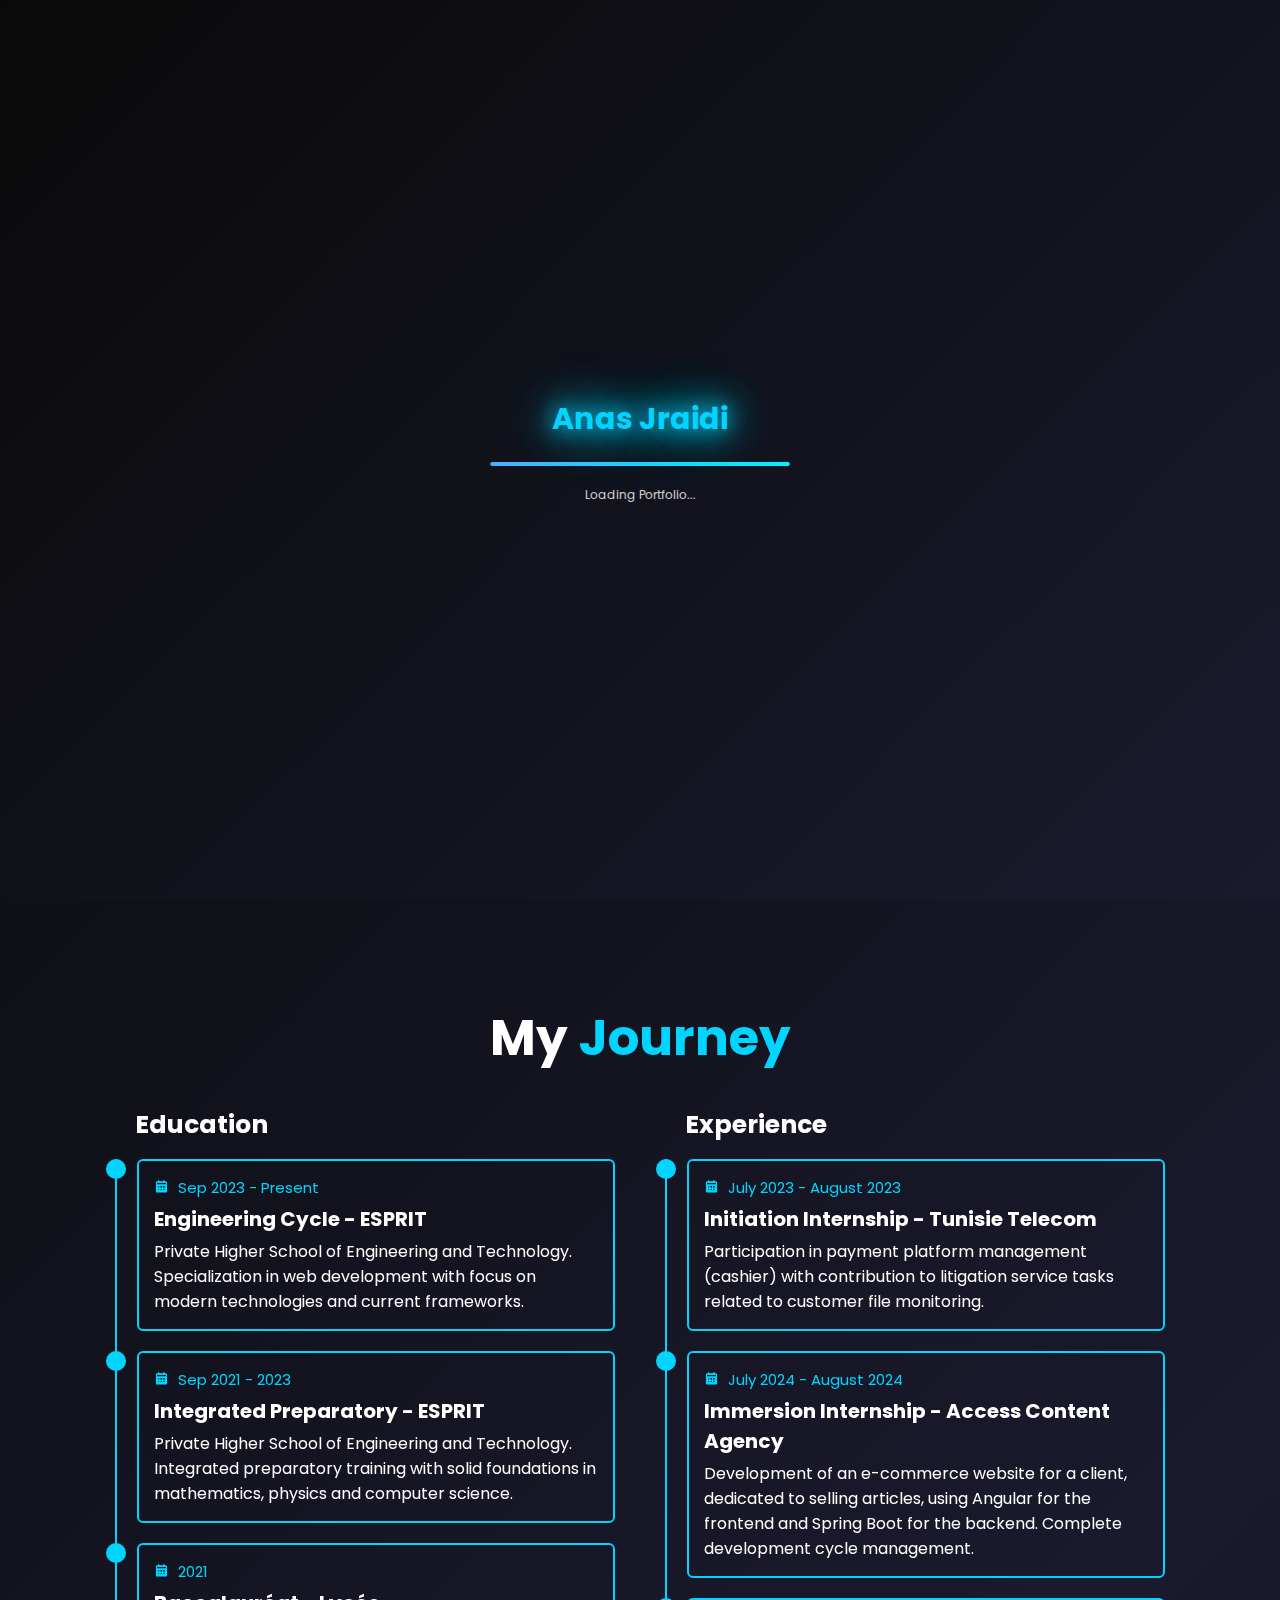
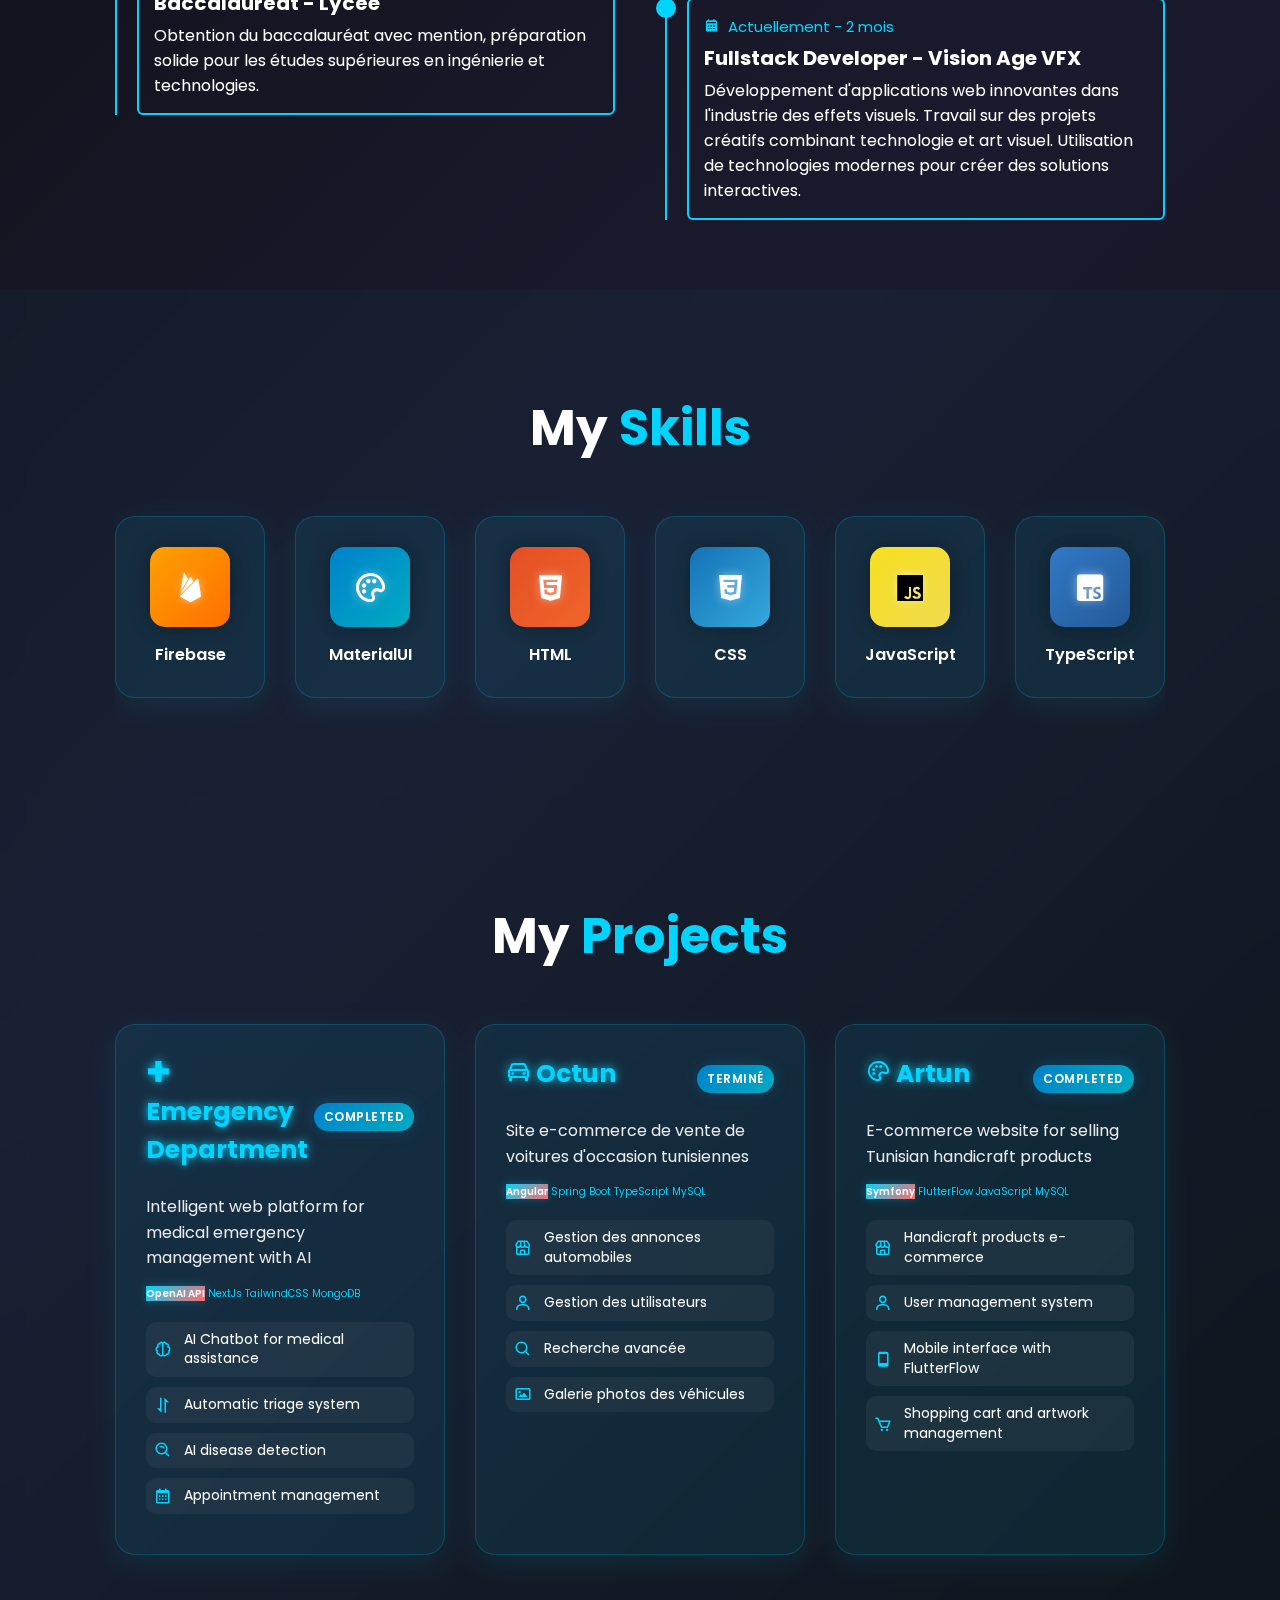
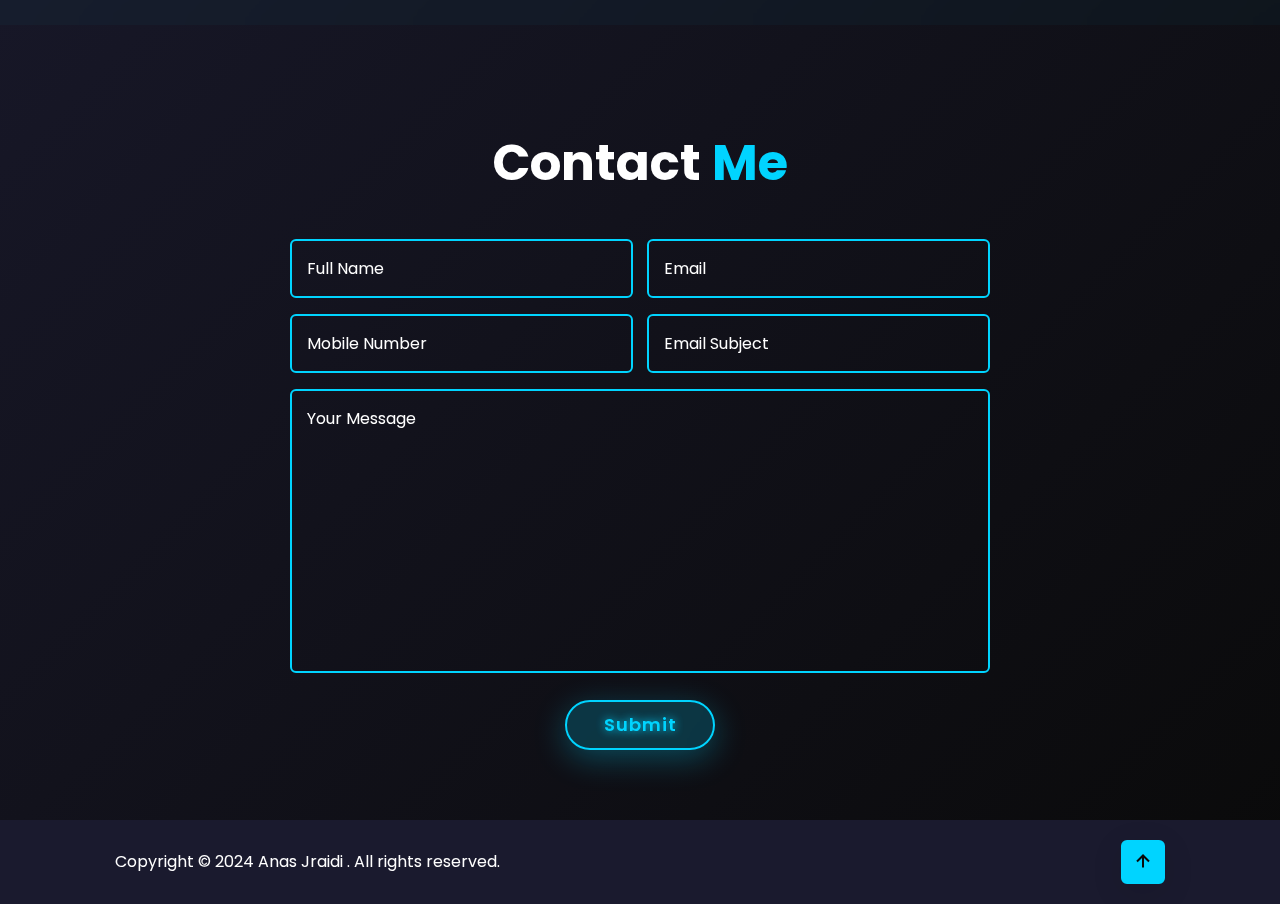
<file: index.html>
<!DOCTYPE html>
<html lang="en">

<head>
    <meta charset="UTF-8">
    <meta http-equiv="X-UA-Compatible" content="IE=edge">
    <meta name="viewport" content="width=device-width, initial-scale=1.0">
    <title>Anas Jraidi - Portfolio</title>

    <link rel="stylesheet" href="style.css">

    <!-- box icons -->
    <link href='https://unpkg.com/boxicons@2.1.4/css/boxicons.min.css' rel='stylesheet'>
</head>

<body>
    <!-- Loading Screen -->
    <div class="loading-screen" id="loadingScreen">
        <div class="loading-content">
            <div class="loading-logo">Anas Jraidi </div>
            <div class="loading-bar">
                <div class="loading-progress"></div>
            </div>
            <div class="loading-text">Loading Portfolio...</div>
        </div>
    </div>

    <!-- Animated Background Particles -->
    <div class="particles-container">
        <div class="particle"></div>
        <div class="particle"></div>
        <div class="particle"></div>
        <div class="particle"></div>
        <div class="particle"></div>
        <div class="particle"></div>
        <div class="particle"></div>
        <div class="particle"></div>
        <div class="particle"></div>
        <div class="particle"></div>
        <div class="particle"></div>
        <div class="particle"></div>
        <div class="particle"></div>
        <div class="particle"></div>
        <div class="particle"></div>
        <div class="particle"></div>
        <div class="particle"></div>
        <div class="particle"></div>
        <div class="particle"></div>
        <div class="particle"></div>
    </div>

    <!-- header design -->
    <header class="header">
        <a href="#" class="logo">Anas Jraidi .<span class="animate" style="--i:1;"></span></a>

        <div class="bx bx-menu" id="menu-icon"><span class="animate" style="--i:2;"></span></div>

        <nav class="navbar">
            <a href="#home" class="active">Home</a>
            <a href="#education">Education</a>
            <a href="#skills">Skills</a>
            <a href="#projects">Projects</a>
            <a href="#contact">Contact</a>

            <span class="active-nav"></span>
            <span class="animate" style="--i:2;"></span>
        </nav>
    </header>

    <!-- home section design -->
    <section class="home show-animate" id="home">
        <div class="home-content">
            <h1>Hi, I'm <span>Anas Jraidi </span><span class="animate" style="--i:2;"></span></h1>
            <div class="text-animate">
                <h3 class="typing-text">
                    <span class="typing-text-content">Fullstack Developer</span>
                    <span class="cursor">|</span>
                </h3>
                <span class="animate" style="--i:3;"></span>
            </div>
            <p>3rd year engineering student, passionate about modern web technologies.
                <strong>Fullstack Developer</strong> and <strong>DevOps</strong> with an innovative approach to development.
                Autonomous, rigorous and always seeking technological innovation.
                <span class="animate" style="--i:4;"></span>
            </p>

            <div class="btn-box">
                <a href="#contact" class="btn">Let's Talk</a>
                <span class="animate" style="--i:5;"></span>
            </div>

            <div class="home-sci">
                <a href="mailto:anas.jraidi00@gmail.com" class="social-icon glass-card"><i class='bx bxl-gmail'></i></a>
                <a href="https://www.linkedin.com/in/anas-jraidi/" target="_blank" class="social-icon glass-card"><i class='bx bxl-linkedin'></i></a>
                <a href="tel:+21628482349" class="social-icon glass-card"><i class='bx bxs-phone'></i></a>
                <span class="animate" style="--i:6;"></span>
            </div>
        </div>

        <div class="home-imgHover"></div>
        <div class="home-profile-img">
            <img src="images/1752148591649-removebg-preview.png" alt="Anas Jraidi ">
        </div>
        <span class="animate home-img" style="--i:7;"></span>
    </section>


    <!-- education section design -->
    <section class="education" id="education">
        <h2 class="heading">My <span>Journey</span><span class="animate scroll" style="--i:1;"></span></h2>

        <div class="education-row">
            <div class="education-column">
                <h3 class="title">Education<span class="animate scroll" style="--i:2;"></span></h3>

                <div class="education-box">
                    <div class="education-content">
                        <div class="content">
                            <div class="year"><i class='bx bxs-calendar'></i> Sep 2023 - Present</div>
                            <h3>Engineering Cycle - ESPRIT</h3>
                            <p>Private Higher School of Engineering and Technology.
                                Specialization in web development with focus on modern technologies
                                and current frameworks.</p>
                        </div>
                    </div>

                    <div class="education-content">
                        <div class="content">
                            <div class="year"><i class='bx bxs-calendar'></i> Sep 2021 - 2023</div>
                            <h3>Integrated Preparatory - ESPRIT</h3>
                            <p>Private Higher School of Engineering and Technology.
                                Integrated preparatory training with solid foundations in
                                mathematics, physics and computer science.</p>
                        </div>
                    </div>

                    <div class="education-content">
                        <div class="content">
                            <div class="year"><i class='bx bxs-calendar'></i> 2021</div>
                            <h3>Baccalauréat - Lycée</h3>
                            <p>Obtention du baccalauréat avec mention,
                                préparation solide pour les études supérieures
                                en ingénierie et technologies.</p>
                        </div>
                    </div>

                    <span class="animate scroll" style="--i:3;"></span>
                </div>
            </div>

            <div class="education-column">
                <h3 class="title">Experience<span class="animate scroll" style="--i:5;"></span></h3>

                <div class="education-box">
                    <div class="education-content">
                        <div class="content">
                            <div class="year"><i class='bx bxs-calendar'></i> July 2023 - August 2023</div>
                            <h3>Initiation Internship - Tunisie Telecom</h3>
                            <p>Participation in payment platform management (cashier) with
                                contribution to litigation service tasks related to customer
                                file monitoring.</p>
                        </div>
                    </div>

                    <div class="education-content">
                        <div class="content">
                            <div class="year"><i class='bx bxs-calendar'></i> July 2024 - August 2024</div>
                            <h3>Immersion Internship - Access Content Agency</h3>
                            <p>Development of an e-commerce website for a client, dedicated to
                                selling articles, using Angular for the frontend and Spring
                                Boot for the backend. Complete development cycle management.</p>
                        </div>
                    </div>

                    <div class="education-content">
                        <div class="content">
                            <div class="year"><i class='bx bxs-calendar'></i> Actuellement - 2 mois</div>
                            <h3>Fullstack Developer - Vision Age VFX</h3>
                            <p>Développement d'applications web innovantes dans l'industrie des effets visuels.
                                Travail sur des projets créatifs combinant technologie et art visuel.
                                Utilisation de technologies modernes pour créer des solutions interactives.</p>
                        </div>
                    </div>

                    <span class="animate scroll" style="--i:6;"></span>
                </div>
            </div>
        </div>
    </section>

    <!-- skills section design -->
    <section class="skills" id="skills">
        <h2 class="heading">My <span>Skills</span><span class="animate scroll" style="--i:1;"></span></h2>

        <div class="skills-scroll-container">
            <div class="skills-scroll-track">
                <div class="skill-card">
                    <div class="skill-icon firebase">
                        <i class='bx bxl-firebase'></i>
                    </div>
                    <h4>Firebase</h4>
                </div>

                <div class="skill-card">
                    <div class="skill-icon materialui">
                        <i class='bx bx-palette'></i>
                    </div>
                    <h4>MaterialUI</h4>
                </div>

                <div class="skill-card">
                    <div class="skill-icon html">
                        <i class='bx bxl-html5'></i>
                    </div>
                    <h4>HTML</h4>
                </div>

                <div class="skill-card">
                    <div class="skill-icon css">
                        <i class='bx bxl-css3'></i>
                    </div>
                    <h4>CSS</h4>
                </div>

                <div class="skill-card">
                    <div class="skill-icon javascript">
                        <i class='bx bxl-javascript'></i>
                    </div>
                    <h4>JavaScript</h4>
                </div>

                <div class="skill-card">
                    <div class="skill-icon typescript">
                        <i class='bx bxl-typescript'></i>
                    </div>
                    <h4>TypeScript</h4>
                </div>

                <div class="skill-card">
                    <div class="skill-icon angular">
                        <i class='bx bxl-angular'></i>
                    </div>
                    <h4>Angular</h4>
                </div>

                <div class="skill-card">
                    <div class="skill-icon react">
                        <i class='bx bxl-react'></i>
                    </div>
                    <h4>React</h4>
                </div>

                <div class="skill-card">
                    <div class="skill-icon nodejs">
                        <i class='bx bxl-nodejs'></i>
                    </div>
                    <h4>Node.js</h4>
                </div>

                <div class="skill-card">
                    <div class="skill-icon java">
                        <i class='bx bxl-java'></i>
                    </div>
                    <h4>Java</h4>
                </div>

                <div class="skill-card">
                    <div class="skill-icon python">
                        <i class='bx bxl-python'></i>
                    </div>
                    <h4>Python</h4>
                </div>

                <div class="skill-card">
                    <div class="skill-icon php">
                        <i class='bx bxl-php'></i>
                    </div>
                    <h4>PHP</h4>
                </div>

                <div class="skill-card">
                    <div class="skill-icon laravel">
                        <i class='bx bx-code-block'></i>
                    </div>
                    <h4>Laravel</h4>
                </div>

                <div class="skill-card">
                    <div class="skill-icon symfony">
                        <i class='bx bx-code-block'></i>
                    </div>
                    <h4>Symfony</h4>
                </div>

                <div class="skill-card">
                    <div class="skill-icon spring">
                        <i class='bx bx-leaf'></i>
                    </div>
                    <h4>Spring Boot</h4>
                </div>

                <div class="skill-card">
                    <div class="skill-icon flutterflow">
                        <i class='bx bx-mobile-alt'></i>
                    </div>
                    <h4>FlutterFlow</h4>
                </div>

                <div class="skill-card">
                    <div class="skill-icon mongodb">
                        <i class='bx bxl-mongodb'></i>
                    </div>
                    <h4>MongoDB</h4>
                </div>

                <div class="skill-card">
                    <div class="skill-icon mysql">
                        <i class='bx bx-data'></i>
                    </div>
                    <h4>MySQL</h4>
                </div>

                <div class="skill-card">
                    <div class="skill-icon git">
                        <i class='bx bxl-git'></i>
                    </div>
                    <h4>Git</h4>
                </div>

                <div class="skill-card">
                    <div class="skill-icon docker">
                        <i class='bx bxl-docker'></i>
                    </div>
                    <h4>Docker</h4>
                </div>

                <div class="skill-card">
                    <div class="skill-icon jenkins">
                        <i class='bx bx-cog'></i>
                    </div>
                    <h4>Jenkins</h4>
                </div>

                <!-- Duplicate for seamless loop -->
                <div class="skill-card">
                    <div class="skill-icon firebase">
                        <i class='bx bxl-firebase'></i>
                    </div>
                    <h4>Firebase</h4>
                </div>

                <div class="skill-card">
                    <div class="skill-icon materialui">
                        <i class='bx bx-palette'></i>
                    </div>
                    <h4>MaterialUI</h4>
                </div>

                <div class="skill-card">
                    <div class="skill-icon html">
                        <i class='bx bxl-html5'></i>
                    </div>
                    <h4>HTML</h4>
                </div>

                <div class="skill-card">
                    <div class="skill-icon css">
                        <i class='bx bxl-css3'></i>
                    </div>
                    <h4>CSS</h4>
                </div>

                <div class="skill-card">
                    <div class="skill-icon javascript">
                        <i class='bx bxl-javascript'></i>
                    </div>
                    <h4>JavaScript</h4>
                </div>

                <div class="skill-card">
                    <div class="skill-icon typescript">
                        <i class='bx bxl-typescript'></i>
                    </div>
                    <h4>TypeScript</h4>
                </div>
            </div>
        </div>
    </section>

    <!-- projects section design -->
    <section class="projects" id="projects">
        <h2 class="heading">My <span>Projects</span><span class="animate scroll" style="--i:1;"></span></h2>

        <div class="projects-container">
            <div class="project-box glass-card float-animation">
                <div class="project-info">
                    <div class="project-header">
                        <h4><i class='bx bx-plus-medical'></i> Emergency Department</h4>
                        <div class="project-status status-completed">Completed</div>
                    </div>
                    <div class="project-description">
                        <p>Intelligent web platform for medical emergency management with AI</p>
                    </div>
                    <div class="tech-stack">
                        <span class="tech-badge primary">OpenAI API</span>
                        <span class="tech-badge">NextJs</span>
                        <span class="tech-badge">TailwindCSS</span>
                        <span class="tech-badge">MongoDB</span>
                    </div>
                    <div class="project-features">
                        <div class="feature-item">
                            <i class='bx bx-brain'></i>
                            <span>AI Chatbot for medical assistance</span>
                        </div>
                        <div class="feature-item">
                            <i class='bx bx-sort'></i>
                            <span>Automatic triage system</span>
                        </div>
                        <div class="feature-item">
                            <i class='bx bx-search-alt'></i>
                            <span>AI disease detection</span>
                        </div>
                        <div class="feature-item">
                            <i class='bx bx-calendar'></i>
                            <span>Appointment management</span>
                        </div>
                    </div>
                    <span class="animate scroll" style="--i:2;"></span>
                </div>
            </div>

            <div class="project-box glass-card float-animation">
                <div class="project-info">
                    <div class="project-header">
                        <h4><i class='bx bx-car'></i> Octun</h4>
                        <div class="project-status status-completed">Terminé</div>
                    </div>
                    <div class="project-description">
                        <p>Site e-commerce de vente de voitures d'occasion tunisiennes</p>
                    </div>
                    <div class="tech-stack">
                        <span class="tech-badge primary">Angular</span>
                        <span class="tech-badge">Spring Boot</span>
                        <span class="tech-badge">TypeScript</span>
                        <span class="tech-badge">MySQL</span>
                    </div>
                    <div class="project-features">
                        <div class="feature-item">
                            <i class='bx bx-store'></i>
                            <span>Gestion des annonces automobiles</span>
                        </div>
                        <div class="feature-item">
                            <i class='bx bx-user'></i>
                            <span>Gestion des utilisateurs</span>
                        </div>
                        <div class="feature-item">
                            <i class='bx bx-search'></i>
                            <span>Recherche avancée</span>
                        </div>
                        <div class="feature-item">
                            <i class='bx bx-image'></i>
                            <span>Galerie photos des véhicules</span>
                        </div>
                    </div>
                    <span class="animate scroll" style="--i:3;"></span>
                </div>
            </div>

            <div class="project-box glass-card float-animation">
                <div class="project-info">
                    <div class="project-header">
                        <h4><i class='bx bx-palette'></i> Artun</h4>
                        <div class="project-status status-completed">Completed</div>
                    </div>
                    <div class="project-description">
                        <p>E-commerce website for selling Tunisian handicraft products</p>
                    </div>
                    <div class="tech-stack">
                        <span class="tech-badge primary">Symfony</span>
                        <span class="tech-badge">FlutterFlow</span>
                        <span class="tech-badge">JavaScript</span>
                        <span class="tech-badge">MySQL</span>
                    </div>
                    <div class="project-features">
                        <div class="feature-item">
                            <i class='bx bx-store'></i>
                            <span>Handicraft products e-commerce</span>
                        </div>
                        <div class="feature-item">
                            <i class='bx bx-user'></i>
                            <span>User management system</span>
                        </div>
                        <div class="feature-item">
                            <i class='bx bx-mobile'></i>
                            <span>Mobile interface with FlutterFlow</span>
                        </div>
                        <div class="feature-item">
                            <i class='bx bx-cart'></i>
                            <span>Shopping cart and artwork management</span>
                        </div>
                    </div>
                    <span class="animate scroll" style="--i:4;"></span>
                </div>
            </div>
        </div>
    </section>

    <!-- contact section design -->
    <section class="contact" id="contact">
        <h2 class="heading">Contact <span>Me</span><span class="animate scroll" style="--i:1;"></span></h2>

        <!-- Success message -->
        <div id="success-message" class="success-message" style="display: none;">
            <div class="success-content">
                <i class='bx bx-check-circle'></i>
                <h3>Message sent successfully!</h3>
                <p>Thank you for your message. I will respond to you as soon as possible.</p>
            </div>
        </div>

        <form name="contact" method="POST" data-netlify="true" netlify-honeypot="bot-field">
            <!-- Hidden field required for Netlify Forms -->
            <input type="hidden" name="form-name" value="contact" />

            <!-- Hidden anti-spam field -->
            <p style="display: none;">
                <label>Don't fill this out if you're human: <input name="bot-field" /></label>
            </p>

            <div class="input-box">
                <div class="input-field">
                    <input type="text" name="name" placeholder="Full Name" required>
                    <span class="focus"></span>
                </div>
                <div class="input-field">
                    <input type="email" name="email" placeholder="Email" required>
                    <span class="focus"></span>
                </div>

                <span class="animate scroll" style="--i:3;"></span>
            </div>
            <div class="input-box">
                <div class="input-field">
                    <input type="tel" name="phone" placeholder="Mobile Number" required>
                    <span class="focus"></span>
                </div>
                <div class="input-field">
                    <input type="text" name="subject" placeholder="Email Subject" required>
                    <span class="focus"></span>
                </div>

                <span class="animate scroll" style="--i:5;"></span>
            </div>

            <div class="textarea-field">
                <textarea name="message" cols="30" rows="10" placeholder="Your Message" required></textarea>
                <span class="focus"></span>

                <span class="animate scroll" style="--i:7;"></span>
            </div>

            <div class="btn-box btns">
                <button type="submit" class="btn">Submit</button>

                <span class="animate scroll" style="--i:9;"></span>
            </div>
        </form>
    </section>

    <!-- footer design -->
    <footer class="footer">
        <div class="footer-text">
            <p>Copyright &copy; 2024 Anas Jraidi . All rights reserved.</p>

            <span class="animate scroll" style="--i:1;"></span>
        </div>

        <div class="footer-iconTop">
            <a href="#" class="back-to-top glass-card pulse"><i class='bx bx-up-arrow-alt'></i></a>

            <span class="animate scroll" style="--i:3;"></span>
        </div>
    </footer>


    <script src="script.js"></script>
</body>

</html>
</file>
<file: style.css>
@import url('https://fonts.googleapis.com/css2?family=Poppins:wght@300;400;500;600;800;900&display=swap');

* {
    margin: 0;
    padding: 0;
    box-sizing: border-box;
    text-decoration: none;
    border: none;
    outline: none;
    scroll-behavior: smooth;
    font-family: 'Poppins', sans-serif;
}

:root {
    --bg-color: #0a0a0a;
    --second-bg-color: #1a1a2e;
    --third-bg-color: #16213e;
    --text-color: #ffffff;
    --main-color: #00d4ff;
    --accent-color: #ff6b6b;
    --gradient-1: linear-gradient(135deg, #667eea 0%, #764ba2 100%);
    --gradient-2: linear-gradient(135deg, #f093fb 0%, #f5576c 100%);
    --gradient-3: linear-gradient(135deg, #4facfe 0%, #00f2fe 100%);
    --neon-glow: 0 0 20px var(--main-color), 0 0 40px var(--main-color), 0 0 60px var(--main-color);
    --glass-bg: rgba(255, 255, 255, 0.1);
    --glass-border: rgba(255, 255, 255, 0.2);
}

html {
    font-size: 62.5%;
    overflow-x: hidden;
}

body {
    background: linear-gradient(135deg, #0a0a0a 0%, #1a1a2e 50%, #0a0a0a 100%);
    color: var(--text-color);
    overflow-x: hidden;
    position: relative;
}

/* Loading Screen */
.loading-screen {
    position: fixed;
    top: 0;
    left: 0;
    width: 100%;
    height: 100%;
    background: linear-gradient(135deg, #0a0a0a 0%, #1a1a2e 100%);
    display: flex;
    justify-content: center;
    align-items: center;
    z-index: 10000;
    transition: opacity 0.5s ease, visibility 0.5s ease;
}

.loading-screen.hidden {
    opacity: 0;
    visibility: hidden;
}

.loading-content {
    text-align: center;
    color: var(--text-color);
}

.loading-logo {
    font-size: 3rem;
    font-weight: 700;
    color: var(--main-color);
    text-shadow: var(--neon-glow);
    margin-bottom: 2rem;
    animation: pulse 2s infinite;
}

.loading-bar {
    width: 300px;
    height: 4px;
    background: rgba(255, 255, 255, 0.1);
    border-radius: 2px;
    overflow: hidden;
    margin: 2rem auto;
}

.loading-progress {
    height: 100%;
    background: var(--gradient-3);
    border-radius: 2px;
    animation: loadingProgress 3s ease-in-out;
    box-shadow: 0 0 10px var(--main-color);
}

.loading-text {
    font-size: 1.2rem;
    color: var(--text-color);
    opacity: 0.8;
    animation: fadeInOut 2s infinite;
}

@keyframes loadingProgress {
    0% { width: 0%; }
    100% { width: 100%; }
}

@keyframes fadeInOut {
    0%, 100% { opacity: 0.5; }
    50% { opacity: 1; }
}

/* Animated Particles Background */
.particles-container {
    position: fixed;
    top: 0;
    left: 0;
    width: 100%;
    height: 100%;
    pointer-events: none;
    z-index: -1;
}

.particle {
    position: absolute;
    background: var(--main-color);
    border-radius: 50%;
    opacity: 0.7;
    animation: float 6s ease-in-out infinite;
}

.particle:nth-child(1) { width: 4px; height: 4px; left: 10%; animation-delay: 0s; }
.particle:nth-child(2) { width: 6px; height: 6px; left: 20%; animation-delay: 1s; }
.particle:nth-child(3) { width: 3px; height: 3px; left: 30%; animation-delay: 2s; }
.particle:nth-child(4) { width: 5px; height: 5px; left: 40%; animation-delay: 3s; }
.particle:nth-child(5) { width: 4px; height: 4px; left: 50%; animation-delay: 4s; }
.particle:nth-child(6) { width: 7px; height: 7px; left: 60%; animation-delay: 5s; }
.particle:nth-child(7) { width: 3px; height: 3px; left: 70%; animation-delay: 0.5s; }
.particle:nth-child(8) { width: 5px; height: 5px; left: 80%; animation-delay: 1.5s; }
.particle:nth-child(9) { width: 4px; height: 4px; left: 90%; animation-delay: 2.5s; }
.particle:nth-child(10) { width: 6px; height: 6px; left: 15%; animation-delay: 3.5s; }
.particle:nth-child(11) { width: 3px; height: 3px; left: 25%; animation-delay: 4.5s; }
.particle:nth-child(12) { width: 5px; height: 5px; left: 35%; animation-delay: 5.5s; }
.particle:nth-child(13) { width: 4px; height: 4px; left: 45%; animation-delay: 0.2s; }
.particle:nth-child(14) { width: 7px; height: 7px; left: 55%; animation-delay: 1.2s; }
.particle:nth-child(15) { width: 3px; height: 3px; left: 65%; animation-delay: 2.2s; }
.particle:nth-child(16) { width: 5px; height: 5px; left: 75%; animation-delay: 3.2s; }
.particle:nth-child(17) { width: 4px; height: 4px; left: 85%; animation-delay: 4.2s; }
.particle:nth-child(18) { width: 6px; height: 6px; left: 95%; animation-delay: 5.2s; }
.particle:nth-child(19) { width: 3px; height: 3px; left: 5%; animation-delay: 0.8s; }
.particle:nth-child(20) { width: 5px; height: 5px; left: 95%; animation-delay: 1.8s; }

@keyframes float {
    0%, 100% { transform: translateY(100vh) rotate(0deg); opacity: 0; }
    10% { opacity: 0.7; }
    90% { opacity: 0.7; }
    50% { transform: translateY(-10vh) rotate(180deg); opacity: 1; }
}

/* Mouse Trail Effect */
.mouse-trail {
    position: fixed;
    width: 10px;
    height: 10px;
    background: var(--main-color);
    border-radius: 50%;
    pointer-events: none;
    z-index: 9999;
    box-shadow: 0 0 10px var(--main-color);
    animation: trailFade 1s ease-out forwards;
}

@keyframes trailFade {
    to {
        opacity: 0;
        transform: scale(0);
    }
}

/* Enhanced Glassmorphism Effects */
.glass-card {
    background: rgba(255, 255, 255, 0.1);
    backdrop-filter: blur(20px);
    border: 1px solid rgba(255, 255, 255, 0.2);
    border-radius: 20px;
    box-shadow: 0 8px 32px rgba(0, 0, 0, 0.1);
}

/* Neon Border Animation */
.neon-border {
    position: relative;
    overflow: hidden;
}

.neon-border::before {
    content: '';
    position: absolute;
    top: -2px;
    left: -2px;
    right: -2px;
    bottom: -2px;
    background: linear-gradient(45deg, var(--main-color), var(--accent-color), var(--main-color));
    border-radius: inherit;
    z-index: -1;
    animation: neonRotate 3s linear infinite;
}

@keyframes neonRotate {
    0% { transform: rotate(0deg); }
    100% { transform: rotate(360deg); }
}

/* Floating Animation for Cards */
.float-animation {
    animation: floatCard 6s ease-in-out infinite;
}

@keyframes floatCard {
    0%, 100% { transform: translateY(0px); }
    50% { transform: translateY(-20px); }
}

/* Pulse Effect */
.pulse {
    animation: pulse 2s infinite;
}

@keyframes pulse {
    0% { transform: scale(1); }
    50% { transform: scale(1.05); }
    100% { transform: scale(1); }
}

.header {
    position: fixed;
    top: 0;
    left: 0;
    width: 100%;
    padding: 2rem 9%;
    background: rgba(255, 255, 255, 0.1);
    backdrop-filter: blur(20px);
    border-bottom: 1px solid rgba(255, 255, 255, 0.2);
    display: flex;
    justify-content: space-between;
    align-items: center;
    z-index: 100;
    transition: all 0.3s ease;
    box-shadow: 0 8px 32px rgba(0, 0, 0, 0.1);
}

.header.sticky {
    background: rgba(255, 255, 255, 0.05);
    backdrop-filter: blur(30px);
    border-bottom: 1px solid rgba(0, 212, 255, 0.3);
    box-shadow: 0 8px 32px rgba(0, 212, 255, 0.1);
}

.logo {
    position: relative;
    font-size: 2.5rem;
    color: var(--main-color);
    font-weight: 600;
    text-shadow: var(--neon-glow);
    transition: all 0.3s ease;
    cursor: pointer;
}

.logo:hover {
    transform: scale(1.1);
    text-shadow: 0 0 30px var(--main-color), 0 0 60px var(--main-color), 0 0 90px var(--main-color);
}

.navbar {
    position: relative;
}

.navbar a {
    font-size: 1.7rem;
    color: var(--text-color);
    font-weight: 500;
    margin-left: 3.5rem;
    transition: all 0.3s ease;
    position: relative;
    padding: 0.5rem 1rem;
    border-radius: 25px;
    backdrop-filter: blur(10px);
}

.navbar a::before {
    content: '';
    position: absolute;
    top: 0;
    left: 0;
    width: 0;
    height: 100%;
    background: var(--gradient-3);
    border-radius: 25px;
    transition: all 0.3s ease;
    z-index: -1;
}

.navbar a:hover::before,
.navbar a.active::before {
    width: 100%;
}

.navbar a:hover,
.navbar a.active {
    color: var(--text-color);
    text-shadow: 0 0 10px rgba(255, 255, 255, 0.8);
    transform: translateY(-2px);
}

#menu-icon {
    position: relative;
    font-size: 3.6rem;
    color: var(--text-color);
    cursor: pointer;
    display: none;
    transition: all 0.3s ease;
    z-index: 1000;
}

#menu-icon:hover {
    color: var(--main-color);
    transform: scale(1.1);
}

section {
    min-height: 100vh;
    padding: 10rem 9% 2rem;
}

.home {
    display: flex;
    align-items: center;
    padding: 0 9%;
    background: rgba(0, 212, 255, 0.03);
    backdrop-filter: blur(10px);
    position: relative;
    overflow: hidden;
}

.home::before {
    content: '';
    position: absolute;
    top: 0;
    left: 0;
    width: 100%;
    height: 100%;
    background: none;
    opacity: 0;
    z-index: -1;
}

.home-content {
    max-width: 60rem;
    z-index: 99;
}

.home-profile-img {
    position: absolute;
    top: 50%;
    right: 10%;
    transform: translateY(-50%);
    width: 350px;
    height: 350px;
    z-index: 150;
    animation: floatProfile 6s ease-in-out infinite;
}

.home-profile-img img {
    width: 100%;
    height: 100%;
    object-fit: contain;
    filter: drop-shadow(0 0 30px var(--main-color)) brightness(1.1) contrast(1.2);
    transition: all 0.3s ease;
}

.home-profile-img:hover img {
    transform: scale(1.05);
    filter: drop-shadow(0 0 50px var(--main-color)) brightness(1.2) contrast(1.3);
}

@keyframes floatProfile {
    0%, 100% {
        transform: translateY(-50%) translateX(0);
    }
    50% {
        transform: translateY(-50%) translateX(-10px);
    }
}

.home-content h1 {
    position: relative;
    display: inline-block;
    font-size: 5.12rem;
    font-weight: 700;
    line-height: 1.3;
    background: var(--gradient-3);
    -webkit-background-clip: text;
    -webkit-text-fill-color: transparent;
    background-clip: text;
    animation: glow 2s ease-in-out infinite alternate;
}

.home-content h1 span {
    color: var(--main-color);
    text-shadow: var(--neon-glow);
}

@keyframes glow {
    from { filter: drop-shadow(0 0 20px var(--main-color)); }
    to { filter: drop-shadow(0 0 30px var(--accent-color)); }
}

.home-content .text-animate {
    position: relative;
    width: 32.8rem;
}

/* Typing Animation */
.typing-text {
    font-size: 3.05rem;
    font-weight: 700;
    color: var(--main-color);
    text-shadow: 0 0 10px var(--main-color);
    background: transparent !important;
    padding: 0.5rem 1rem;
    border-radius: 10px;
    backdrop-filter: blur(10px);
}

.typing-text-content {
    display: inline-block;
    animation: typing 4s steps(20) infinite;
    overflow: hidden;
    white-space: nowrap;
    border-right: 3px solid var(--main-color);
    background: transparent;
    color: var(--main-color);
}

.cursor {
    display: inline-block;
    background-color: var(--main-color);
    margin-left: 3px;
    width: 3px;
    animation: blink 1s infinite;
}

@keyframes typing {
    0%, 50% { width: 0; }
    100% { width: 100%; }
}

@keyframes blink {
    0%, 50% { opacity: 1; }
    51%, 100% { opacity: 0; }
}

.home-content .text-animate h3 {
    font-size: 3.05rem;
    font-weight: 700;
    color: var(--main-color) !important;
    text-shadow: var(--neon-glow);
    background: transparent !important;
    -webkit-text-stroke: none !important;
}

/* Removed old animations that caused black background */

.home-content p {
    position: relative;
    font-size: 1.6rem;
    margin: 2rem 0 4rem;
}

.btn-box {
    position: relative;
    display: flex;
    justify-content: center;
    width: 15rem;
    height: 5rem;
    margin: 0 auto;
}

.btn-box .btn {
    position: relative;
    display: inline-flex;
    justify-content: center;
    align-items: center;
    width: 15rem;
    height: 100%;
    background: rgba(0, 212, 255, 0.2);
    backdrop-filter: blur(20px);
    border: 2px solid var(--main-color);
    border-radius: 25px;
    font-size: 1.8rem;
    font-weight: 600;
    letter-spacing: .1rem;
    color: var(--main-color);
    text-decoration: none;
    z-index: 1;
    overflow: hidden;
    transition: all 0.3s ease;
    box-shadow: 0 8px 32px rgba(0, 212, 255, 0.3);
    text-shadow: 0 0 10px var(--main-color);
}

.btn-box .btn:hover {
    transform: translateY(-5px);
    box-shadow: 0 8px 32px rgba(0, 0, 0, 0.5);
    background: #1a1a1a;
    color: var(--main-color);
    text-shadow: 0 0 10px var(--main-color);
    border-color: #333;
}

.btn-box .btn:nth-child(2) {
    background: transparent;
    color: var(--main-color);
}

.btn-box .btn:nth-child(2):hover {
    color: var(--bg-color);
}

.btn-box .btn:nth-child(2)::before {
    background: var(--main-color);
}

.btn-box .btn::before {
    content: '';
    position: absolute;
    top: 0;
    left: 0;
    width: 0;
    height: 100%;
    background: #1a1a1a;
    z-index: -1;
    transition: .5s;
}

.btn-box .btn:hover::before {
    width: 100%;
}

.home-sci {
    position: relative;
    margin: 2rem auto 0;
    width: 170px;
    display: flex;
    justify-content: center;
    gap: 1rem;
}

.home-sci a {
    position: relative;
    display: inline-flex;
    justify-content: center;
    align-items: center;
    width: 40px;
    height: 40px;
    background: transparent;
    border: .2rem solid var(--main-color);
    border-radius: 50%;
    font-size: 20px;
    color: var(--main-color);
    z-index: 1;
    overflow: hidden;
    transition: .5s;
}

.home-sci a:hover {
    color: var(--bg-color);
}

.home-sci a::before {
    content: '';
    position: absolute;
    top: 0;
    left: 0;
    width: 0;
    height: 100%;
    background: var(--main-color);
    z-index: -1;
    transition: .5s;
}

.home-sci a:hover::before {
    width: 100%;
}

.home-imgHover {
    position: absolute;
    top: 0;
    right: 0;
    width: 45%;
    height: 100%;
    background: transparent;
    transition: 3s;
}

.home-imgHover:hover {
    background: var(--bg-color);
    opacity: .8;
}

.about {
    display: flex;
    justify-content: center;
    align-items: center;
    flex-direction: column;
    gap: 2rem;
    background: rgba(0, 212, 255, 0.03);
    backdrop-filter: blur(10px);
    padding-bottom: 6rem;
    position: relative;
    overflow: hidden;
}

.about::before {
    content: '';
    position: absolute;
    top: 0;
    left: 0;
    width: 100%;
    height: 100%;
    background: radial-gradient(circle at 30% 70%, rgba(0, 212, 255, 0.1) 0%, transparent 50%),
                radial-gradient(circle at 70% 30%, rgba(255, 107, 107, 0.1) 0%, transparent 50%);
    z-index: -1;
}

.heading {
    position: relative;
    font-size: 5rem;
    margin-bottom: 3rem;
    text-align: center;
}

span {
    color: var(--main-color);
}

.about-img {
    position: relative;
    width: 25rem;
    height: 25rem;
    border-radius: 50%;
    display: flex;
    justify-content: center;
    align-items: center;
    background: rgba(255, 255, 255, 0.1);
    backdrop-filter: blur(20px);
    box-shadow: var(--neon-glow);
    animation: floatCard 6s ease-in-out infinite;
}

.about-img img {
    width: 85%;
    height: 85%;
    border-radius: 50%;
    border: 3px solid var(--main-color);
    box-shadow: 0 0 30px var(--main-color);
    transition: all 0.3s ease;
    object-fit: contain;
    object-position: center;
    background: linear-gradient(135deg, rgba(0, 212, 255, 0.1), rgba(255, 107, 107, 0.1));
    backdrop-filter: blur(10px);
}

.about-img:hover img {
    transform: scale(1.05);
    box-shadow: 0 0 50px var(--main-color);
}

.about-img .circle-spin {
    position: absolute;
    top: 50%;
    left: 50%;
    transform: translate(-50%, -50%) rotate(0);
    width: 100%;
    height: 100%;
    border-radius: 50%;
    border-top: .2rem solid var(--second-bg-color);
    border-bottom: .2rem solid var(--second-bg-color);
    border-left: .2rem solid var(--main-color);
    border-right: .2rem solid var(--main-color);
    animation: aboutSpinner 8s linear infinite;
}

.about-content {
    text-align: center;
}

.about-content h3 {
    position: relative;
    display: inline-block;
    font-size: 2.6rem;
}

.about-content p {
    position: relative;
    font-size: 1.6rem;
    margin: 2rem 0 3rem;
}

.btn-box.btns {
    display: inline-block;
    width: 15rem;
}

.btn-box.btns a::before {
    background: var(--second-bg-color);
}

.education {
    display: flex;
    justify-content: center;
    align-items: center;
    flex-direction: column;
    min-height: auto;
    padding-bottom: 5rem;
}

.education .education-row {
    display: flex;
    flex-wrap: wrap;
    gap: 5rem;
}

.education-row .education-column {
    flex: 1 1 40rem;
}

.education-column .title {
    position: relative;
    display: inline-block;
    font-size: 2.5rem;
    margin: 0 0 1.5rem 2rem;
}

.education-column .education-box {
    position: relative;
    border-left: .2rem solid var(--main-color);
}

.education-box .education-content {
    position: relative;
    padding-left: 2rem;
}

.education-box .education-content::before {
    content: '';
    position: absolute;
    top: 0;
    left: -1.1rem;
    width: 2rem;
    height: 2rem;
    background: var(--main-color);
    border-radius: 50%;
}

.education-content .content {
    position: relative;
    padding: 1.5rem;
    border: .2rem solid var(--main-color);
    border-radius: .6rem;
    margin-bottom: 2rem;
    overflow: hidden;
}

.education-content .content::before {
    content: '';
    position: absolute;
    top: 0;
    left: 0;
    width: 0;
    height: 100%;
    background: var(--second-bg-color);
    z-index: -1;
    transition: .5s;
}

.education-content .content:hover::before {
    width: 100%;
}

.education-content .content .year {
    font-size: 1.5rem;
    color: var(--main-color);
    padding-bottom: .5rem;
}

.education-content .content .year i {
    padding-right: .5rem;
}

.education-content .content h3 {
    font-size: 2rem;
}

.education-content .content p {
    font-size: 1.6rem;
    padding-top: .5rem;
}

.skills {
    min-height: auto;
    padding: 10rem 9% 7rem;
    background: rgba(0, 212, 255, 0.03);
    backdrop-filter: blur(10px);
    position: relative;
    overflow: hidden;
}

/* Removed skills::before for consistent background */

.skills h2 {
    display: inline-block;
    left: 50%;
    transform: translateX(-50%);
}

/* New Skills Scrolling Design */
.skills-scroll-container {
    width: 100%;
    overflow-x: auto;
    overflow-y: hidden;
    padding: 2rem 0;
    position: relative;
    scrollbar-width: none; /* Firefox */
    -ms-overflow-style: none; /* Internet Explorer 10+ */
    scroll-behavior: smooth;
    cursor: grab;
    scroll-snap-type: x proximity;
}

.skills-scroll-container:active {
    cursor: grabbing;
}

/* Hide scrollbar for WebKit browsers */
.skills-scroll-container::-webkit-scrollbar {
    display: none;
}

.skills-scroll-track {
    display: flex;
    gap: 3rem;
    width: max-content;
    padding-bottom: 1rem;
    animation: autoScrollSkills 40s ease-in-out infinite;
}

/* Make skill cards clickable and interactive */
.skill-card {
    cursor: pointer;
    transition: all 0.3s ease;
    scroll-snap-align: start;
    flex-shrink: 0;
}

.skill-card:hover {
    transform: translateY(-10px) scale(1.05);
}

.skill-card {
    background: rgba(0, 212, 255, 0.05);
    backdrop-filter: blur(20px);
    border-radius: 20px;
    padding: 3rem 2rem;
    border: 1px solid rgba(0, 212, 255, 0.2);
    box-shadow: 0 8px 32px rgba(0, 212, 255, 0.1);
    transition: all 0.3s ease;
    display: flex;
    flex-direction: column;
    align-items: center;
    text-align: center;
    position: relative;
    overflow: hidden;
    min-width: 150px;
    flex-shrink: 0;
}

.skill-card::before {
    content: '';
    position: absolute;
    top: 0;
    left: -100%;
    width: 100%;
    height: 100%;
    background: linear-gradient(90deg, transparent, rgba(0, 212, 255, 0.2), transparent);
    transition: left 0.5s ease;
}

.skill-card:hover::before {
    left: 100%;
}

.skill-card:hover {
    transform: translateY(-10px) scale(1.05);
    box-shadow: 0 20px 40px rgba(0, 212, 255, 0.3);
    border-color: var(--main-color);
}

.skill-icon {
    width: 80px;
    height: 80px;
    border-radius: 15px;
    display: flex;
    align-items: center;
    justify-content: center;
    margin-bottom: 1.5rem;
    box-shadow: 0 0 20px rgba(0, 0, 0, 0.3);
    transition: all 0.3s ease;
    position: relative;
}

.skill-icon i {
    font-size: 3.5rem;
    color: white;
    text-shadow: 0 0 10px rgba(255, 255, 255, 0.5);
}

.skill-card:hover .skill-icon {
    transform: scale(1.1);
    box-shadow: 0 0 30px rgba(0, 0, 0, 0.5);
}

.skill-card h4 {
    font-size: 1.6rem;
    color: var(--text-color);
    font-weight: 600;
    margin: 0;
}

/* Specific skill colors */
.skill-icon.firebase {
    background: linear-gradient(135deg, #FFA000, #FF6F00);
}

.skill-icon.materialui {
    background: linear-gradient(135deg, #0081CB, #00ACC1);
}



.skill-icon.html {
    background: linear-gradient(135deg, #E34F26, #F06529);
}

.skill-icon.css {
    background: linear-gradient(135deg, #1572B6, #33A9DC);
}

.skill-icon.javascript {
    background: linear-gradient(135deg, #F7DF1E, #F0DB4F);
}

.skill-icon.javascript i {
    color: #000;
}

.skill-icon.typescript {
    background: linear-gradient(135deg, #3178C6, #235A97);
}

.skill-icon.angular {
    background: linear-gradient(135deg, #DD0031, #C3002F);
}

.skill-icon.react {
    background: linear-gradient(135deg, #61DAFB, #21D4FD);
}

.skill-icon.react i {
    color: #000;
}

.skill-icon.nodejs {
    background: linear-gradient(135deg, #339933, #68A063);
}

.skill-icon.java {
    background: linear-gradient(135deg, #ED8B00, #F89820);
}

.skill-icon.python {
    background: linear-gradient(135deg, #3776AB, #FFD43B);
}

.skill-icon.php {
    background: linear-gradient(135deg, #777BB4, #8892BF);
}

.skill-icon.laravel {
    background: linear-gradient(135deg, #FF2D20, #FF6B6B);
}

.skill-icon.symfony {
    background: linear-gradient(135deg, #000000, #FFFFFF);
}

.skill-icon.spring {
    background: linear-gradient(135deg, #6DB33F, #8BC34A);
}



.skill-icon.mongodb {
    background: linear-gradient(135deg, #47A248, #4DB33D);
}

.skill-icon.mysql {
    background: linear-gradient(135deg, #4479A1, #00758F);
}

.skill-icon.git {
    background: linear-gradient(135deg, #F05032, #F14E32);
}

.skill-icon.docker {
    background: linear-gradient(135deg, #2496ED, #0DB7ED);
}

.skill-icon.jenkins {
    background: linear-gradient(135deg, #D33833, #335061);
}

.skill-icon.flutterflow {
    background: linear-gradient(135deg, #6C5CE7, #A29BFE);
}

/* Auto scroll animation - bidirectional */
@keyframes autoScrollSkills {
    0% {
        transform: translateX(0);
    }
    50% {
        transform: translateX(-50%);
    }
    100% {
        transform: translateX(0);
    }
}

/* Pause auto scroll on hover to allow manual interaction */
.skills-scroll-container:hover .skills-scroll-track {
    animation-play-state: paused;
}

/* Smooth scrolling behavior */
.skills-scroll-container {
    scroll-behavior: smooth;
}

/* Responsive Skills Scroll */
@media (max-width: 768px) {
    .skills {
        padding: 8rem 4% 5rem;
    }

    .skills-scroll-track {
        gap: 2rem;
        animation: autoScrollSkills 35s ease-in-out infinite;
    }

    .skill-card {
        padding: 2rem 1rem;
        min-width: 120px;
    }

    .skill-icon {
        width: 60px;
        height: 60px;
    }

    .skill-icon i {
        font-size: 2.5rem;
    }

    .skill-card h4 {
        font-size: 1.4rem;
    }
}

.skills .skills-row {
    display: flex;
    flex-wrap: wrap;
    gap: 5rem;
}

.skills-row .skills-column {
    flex: 1 1 40rem;
}

.skills-column .title {
    position: relative;
    display: inline-block;
    font-size: 2.5rem;
    margin: 0 0 1.5rem;
}

.skills-column .skills-box {
    position: relative;
}

.skills-box .skills-content {
    position: relative;
    border: .2rem solid var(--main-color);
    border-radius: .6rem;
    padding: .5rem 1.5rem;
    z-index: 1;
    overflow: hidden;
}

.skills-box .skills-content::before {
    content: '';
    position: absolute;
    top: 0;
    left: 0;
    width: 0;
    height: 100%;
    background: var(--bg-color);
    z-index: -1;
    transition: .5s;
}

.skills-box .skills-content:hover::before {
    width: 100%;
}

.skills-content .progress {
    padding: 1rem 0;
}

.skills-content .progress h3 {
    font-size: 1.7rem;
    display: flex;
    justify-content: space-between;
}

.skills-content .progress h3 span {
    color: var(--text-color);
}

.skills-content .progress .bar {
    height: 2.5rem;
    border-radius: .6rem;
    border: .2rem solid var(--main-color);
    padding: .5rem;
    margin: 1rem 0;
}

.skills-content .progress .bar span {
    display: block;
    height: 100%;
    border-radius: .3rem;
    background: var(--main-color);
}

.skills-column:nth-child(1) .skills-content .progress:nth-child(1) .bar span {
    width: 90%;
}

.skills-column:nth-child(1) .skills-content .progress:nth-child(2) .bar span {
    width: 80%;
}

.skills-column:nth-child(1) .skills-content .progress:nth-child(3) .bar span {
    width: 65%;
}

.skills-column:nth-child(1) .skills-content .progress:nth-child(4) .bar span {
    width: 75%;
}

.skills-column:nth-child(2) .skills-content .progress:nth-child(1) .bar span {
    width: 95%;
}

.skills-column:nth-child(2) .skills-content .progress:nth-child(2) .bar span {
    width: 67%;
}

.skills-column:nth-child(2) .skills-content .progress:nth-child(3) .bar span {
    width: 85%;
}

.skills-column:nth-child(2) .skills-content .progress:nth-child(4) .bar span {
    width: 60%;
}

.contact {
    min-height: auto;
    padding-bottom: 7rem;
}

.contact h2 {
    display: inline-block;
    left: 50%;
    transform: translateX(-50%);
}

.contact form {
    max-width: 70rem;
    margin: 0 auto;
    text-align: center;
}

.contact form .input-box {
    position: relative;
    display: flex;
    justify-content: space-between;
    flex-wrap: wrap;
}

.contact form .input-box .input-field {
    position: relative;
    width: 49%;
    margin: .8rem 0;
}

.contact form .input-box .input-field input,
.contact form .textarea-field textarea {
    width: 100%;
    height: 100%;
    padding: 1.5rem;
    font-size: 1.6rem;
    color: var(--text-color);
    background: transparent;
    border-radius: .6rem;
    border: .2rem solid var(--main-color);
}

.contact form .input-box .input-field input::placeholder,
.contact form .textarea-field textarea::placeholder {
    color: var(--text-color);
}

.contact form .focus {
    position: absolute;
    top: 0;
    left: 0;
    width: 0;
    height: 100%;
    background: var(--second-bg-color);
    border-radius: .6rem;
    z-index: -1;
    transition: .5s;
}

.contact form .input-box .input-field input:focus~.focus,
.contact form .input-box .input-field input:valid~.focus,
.contact form .textarea-field textarea:focus~.focus,
.contact form .textarea-field textarea:valid~.focus {
    width: 100%;
}

.contact form .textarea-field {
    position: relative;
    margin: .8rem 0 2.7rem;
    display: flex;
}

.contact form .textarea-field textarea {
    resize: none;
}

.contact form .btn-box.btns .btn {
    cursor: pointer;
}

/* Success message styles */
.success-message {
    background: rgba(0, 255, 157, 0.1);
    border: 2px solid var(--main-color);
    border-radius: 1rem;
    padding: 2rem;
    margin: 2rem 0;
    text-align: center;
    backdrop-filter: blur(10px);
    animation: slideDown 0.5s ease-out;
}

.success-content i {
    font-size: 4rem;
    color: var(--main-color);
    margin-bottom: 1rem;
    display: block;
    animation: pulse 2s ease-in-out infinite;
}

.success-content h3 {
    font-size: 2rem;
    color: var(--main-color);
    margin-bottom: 1rem;
}

.success-content p {
    font-size: 1.4rem;
    color: var(--text-color);
    margin: 0;
}

@keyframes slideDown {
    from {
        opacity: 0;
        transform: translateY(-20px);
    }
    to {
        opacity: 1;
        transform: translateY(0);
    }
}

.footer {
    display: flex;
    justify-content: space-between;
    align-items: center;
    flex-wrap: wrap;
    padding: 2rem 9%;
    background: var(--second-bg-color);
}

.footer-text,
.footer-iconTop {
    position: relative;
}

.footer-text p {
    font-size: 1.6rem;
}

.footer-iconTop a {
    position: relative;
    display: inline-flex;
    justify-content: center;
    align-items: center;
    padding: .8rem;
    background: var(--main-color);
    border: .2rem solid var(--main-color);
    border-radius: .6rem;
    z-index: 1;
    overflow: hidden;
}

.footer-iconTop a::before {
    content: '';
    position: absolute;
    top: 0;
    left: 0;
    width: 0;
    height: 100%;
    background: var(--second-bg-color);
    z-index: -1;
    transition: .5s;
}

.footer-iconTop a:hover::before {
    width: 100%;
}

.footer-iconTop a i {
    font-size: 2.4rem;
    color: var(--bg-color);
    transition: .5s;
}

.footer-iconTop a:hover i {
    color: var(--main-color);
}

/* ANIMATION RELOAD AND SCROLL */
.animate {
    position: absolute;
    top: 0;
    right: 0;
    width: 0;
    height: 100%;
    background: transparent;
    z-index: 98;
    opacity: 0;
    transition: opacity 0.3s ease;
}

/* Hide animate elements initially to prevent black boxes */
.animate:not(.show-animate .animate) {
    display: none;
}

.animate.home-img {
    width: 50%;
}

.logo .animate,
.navbar .animate,
#menu-icon .animate,
.home.show-animate .animate {
    display: block;
    animation: showRight 1s ease forwards;
    animation-delay: calc(.3s * var(--i));
    opacity: 1;
}

.animate.scroll {
    transition: 1s ease;
    transition-delay: calc(.3s / var(--i));
    animation: none;
    background: transparent;
    opacity: 0;
}

section:nth-child(odd) .animate.scroll,
.footer .animate.scroll {
    background: transparent;
}

.education .education-box .animate.scroll {
    width: 105%;
}

.about.show-animate .animate.scroll,
.education.show-animate .animate.scroll,
.skills.show-animate .animate.scroll,
.contact.show-animate .animate.scroll,
.footer.show-animate .animate.scroll {
    transition-delay: calc(.3s * var(--i));
    width: 0;
    opacity: 1;
    background: transparent;
}

::-moz-selection { /* Code for Firefox */
    color: var(--second-bg-color);
    background: var(--main-color);
  }
  
::selection {
    color: var(--second-bg-color);
    background: var(--main-color);
  }


/* BREAKPOINTS */
@media (max-width: 1200px) {
    html {
        font-size: 55%;
    }
}

@media (max-width: 991px) {
    .header {
        padding: 2rem 4%;
    }

    section {
        padding: 10rem 4% 2rem;
    }

    .home {
        padding: 0 4%;
    }

    .footer {
        padding: 2rem 4%;
    }
}

@media (max-width: 850px) {
    .animate.home-img {
        width: 55%;
    }
}

@media (max-width: 768px) {
    .header {
        background: rgba(255, 255, 255, 0.05);
        backdrop-filter: blur(20px);
        border-bottom: 1px solid rgba(0, 212, 255, 0.2);
    }

    .header.sticky {
        background: rgba(255, 255, 255, 0.03);
        backdrop-filter: blur(25px);
        border-bottom: 1px solid rgba(0, 212, 255, 0.3);
    }

    #menu-icon {
        display: block;
    }

    .navbar {
        position: absolute;
        top: 100%;
        left: -100%;
        width: 100%;
        padding: 2rem 4%;
        background: rgba(10, 15, 30, 0.95);
        backdrop-filter: blur(20px);
        border-bottom: 2px solid var(--main-color);
        box-shadow: 0 8px 32px rgba(0, 0, 0, 0.5);
        z-index: 1;
        transition: .3s ease;
    }

    .navbar.active {
        left: 0;
    }

    /* Remove active-nav as we don't need it anymore */

    .navbar a {
        display: block;
        font-size: 2rem;
        font-weight: 500;
        color: var(--text-color);
        text-decoration: none;
        margin: 1.5rem 0;
        padding: 1.2rem 2rem;
        background: rgba(255, 255, 255, 0.05);
        border: 1px solid rgba(0, 212, 255, 0.3);
        border-radius: 12px;
        transition: all 0.3s ease;
        position: relative;
        text-align: center;
    }

    .navbar a::before {
        content: '';
        position: absolute;
        top: 0;
        left: 0;
        width: 0;
        height: 100%;
        background: linear-gradient(90deg, var(--main-color), rgba(0, 212, 255, 0.3));
        border-radius: 12px;
        z-index: -1;
        transition: width 0.3s ease;
    }

    .navbar a:hover::before,
    .navbar a.active::before {
        width: 100%;
    }

    .navbar a:hover {
        color: var(--bg-color);
        border-color: var(--main-color);
        transform: translateX(5px);
    }

    .navbar a.active {
        color: var(--bg-color);
        border-color: var(--main-color);
    }

    /* Home section mobile responsive */
    .home {
        flex-direction: column;
        text-align: center;
        padding: 8rem 4% 4rem;
        min-height: 100vh;
    }

    .home-content {
        max-width: 100%;
        order: 1;
        margin-top: 4rem;
    }

    .home-content h1 {
        font-size: 4.8rem;
        line-height: 1.3;
        margin-bottom: 1.5rem;
    }

    .home-content .text-animate h3,
    .typing-text {
        font-size: 2.8rem;
        margin-bottom: 1.5rem;
    }

    .home-content p {
        font-size: 1.8rem;
        margin: 2.5rem 0 4rem;
        line-height: 1.7;
    }

    .home-profile-img {
        position: relative;
        top: 4rem;
        right: auto;
        transform: none;
        width: 280px;
        height: 280px;
        margin: 3rem auto 4rem;
        order: 2;
        animation: none;
    }

    .home-profile-img img {
        border-radius: 50%;
        border: 3px solid var(--main-color);
        box-shadow: 0 0 30px var(--main-color);
        filter: drop-shadow(0 0 20px var(--main-color)) brightness(1.1) contrast(1.2);
    }

    .home-imgHover {
        display: none;
    }

    .home-sci {
        position: relative;
        bottom: auto;
        right: auto;
        margin: 3rem auto 0;
        justify-content: center;
        gap: 2rem;
    }

    .btn-box {
        width: 100%;
        max-width: 300px;
        margin: 2rem auto;
        height: 6rem;
    }
}

@media (max-width: 520px) {
    html {
        font-size: 50%;
    }

    .home-content h1 {
        display: flex;
        flex-direction: column;
    }

    .home-sci {
        width: 160px;
    }

    .home-sci a {
        width: 38px;
        height: 38px;
    }
}

@media (max-width: 462px) {
    .home-content h1 {
        font-size: 3.5rem;
    }

    .home-content .text-animate h3,
    .typing-text {
        font-size: 2rem;
    }

    .home-profile-img {
        width: 220px;
        height: 220px;
    }

    .education {
        padding: 8rem 4% 5rem;
    }

    .skills {
        padding: 6rem 4% 4rem;
    }

    .projects {
        padding: 8rem 4% 5rem;
    }

    .contact {
        padding: 8rem 4% 5rem;
    }

    .contact form .input-box .input-field {
        width: 100%;
    }

    .footer {
        flex-direction: column-reverse;
        padding: 2rem 4%;
    }

    .footer p {
        margin-top: 2rem;
        text-align: center;
    }

    .skill-card {
        min-width: 100px;
        padding: 1.5rem 0.5rem;
    }

    .skill-icon {
        width: 50px;
        height: 50px;
    }

    .skill-icon i {
        font-size: 2rem;
    }

    .skill-card h4 {
        font-size: 1.2rem;
    }
}

@media (max-width: 371px) {
    .home {
        justify-content: center;
    }

    .home-content {
        display: flex;
        align-items: center;
        flex-direction: column;
        text-align: center;
    }

    .home-content h1 {
        font-size: 5rem;
    }
}


/* THANK YOU PAGE STYLES */
.thank-you {
    display: flex;
    justify-content: center;
    align-items: center;
    min-height: 100vh;
    background: var(--bg-color);
    padding: 10rem 9% 2rem;
}

.thank-you-content {
    text-align: center;
    max-width: 600px;
}

.thank-you-icon {
    margin-bottom: 2rem;
}

.thank-you-icon i {
    font-size: 8rem;
    color: var(--main-color);
    text-shadow: var(--neon-glow);
    animation: pulse 2s ease-in-out infinite;
}

.thank-you-content h1 {
    font-size: 4rem;
    font-weight: 700;
    line-height: 1.3;
    background: var(--gradient-3);
    -webkit-background-clip: text;
    -webkit-text-fill-color: transparent;
    margin-bottom: 1rem;
}

.thank-you-content h3 {
    font-size: 2.5rem;
    color: var(--main-color);
    margin-bottom: 2rem;
}

.thank-you-content p {
    font-size: 1.6rem;
    margin: 2rem 0 4rem;
    line-height: 1.6;
    color: var(--text-color);
}

@keyframes pulse {
    0%, 100% { transform: scale(1); }
    50% { transform: scale(1.1); }
}

/* Thank you page responsive */
@media (max-width: 768px) {
    .thank-you {
        padding: 8rem 4% 2rem;
    }

    .thank-you-icon i {
        font-size: 6rem;
    }

    .thank-you-content h1 {
        font-size: 3rem;
    }

    .thank-you-content h3 {
        font-size: 2rem;
    }

    .thank-you-content p {
        font-size: 1.4rem;
    }
}

/* KEYFRAMES ANIMATION */
/* Old keyframes removed - using new typing animation instead */

@keyframes aboutSpinner {
    100% {
        transform: translate(-50%, -50%) rotate(360deg);
    }
}

@keyframes showRight {
    0% {
        width: 0%;
        opacity: 0;
        background: transparent;
    }
    100% {
        width: 0;
        opacity: 1;
        background: transparent;
    }
}

/* Projects Section */
.projects {
    min-height: auto;
    padding: 10rem 9% 7rem;
    background: rgba(0, 212, 255, 0.03);
    backdrop-filter: blur(10px);
    position: relative;
    overflow: hidden;
}

/* Removed projects::before for consistent background */

.projects .heading {
    margin-bottom: 5rem;
    text-align: center;
}

.projects-container {
    display: grid;
    grid-template-columns: repeat(3, 1fr);
    gap: 3rem;
    max-width: 120rem;
    margin: 0 auto;
    align-items: stretch;
}

.project-box {
    background: rgba(0, 212, 255, 0.05);
    backdrop-filter: blur(20px);
    border-radius: 20px;
    padding: 3rem;
    box-shadow: 0 8px 32px rgba(0, 212, 255, 0.1);
    transition: all 0.3s ease;
    border: 1px solid rgba(0, 212, 255, 0.2);
    position: relative;
    overflow: hidden;
    height: 100%;
    display: flex;
    flex-direction: column;
}

.project-header {
    display: flex;
    justify-content: space-between;
    align-items: center;
    margin-bottom: 1.5rem;
}

.project-header h4 {
    margin: 0;
    flex-grow: 1;
}

.project-description {
    margin: 1.5rem 0;
}

.project-description p {
    font-size: 1.6rem;
    color: var(--text-color);
    opacity: 0.9;
    line-height: 1.6;
}

.project-features {
    margin-top: 2rem;
    flex-grow: 1;
}

.feature-item {
    display: flex;
    align-items: center;
    gap: 1rem;
    margin-bottom: 1rem;
    padding: 0.8rem;
    background: rgba(255, 255, 255, 0.05);
    border-radius: 10px;
    transition: all 0.3s ease;
}

.feature-item:hover {
    background: rgba(0, 212, 255, 0.1);
    transform: translateX(5px);
}

.feature-item i {
    font-size: 1.8rem;
    color: var(--main-color);
    min-width: 20px;
}

.feature-item span {
    font-size: 1.4rem;
    color: var(--text-color);
    line-height: 1.4;
}



.project-status {
    padding: 0.5rem 1rem;
    border-radius: 20px;
    font-size: 1.2rem;
    font-weight: 600;
    text-transform: uppercase;
    letter-spacing: 0.5px;
}

.status-active {
    background: linear-gradient(135deg, #00ff88, #00cc6a);
    color: #000;
    box-shadow: 0 0 15px rgba(0, 255, 136, 0.3);
}

.status-completed {
    background: linear-gradient(135deg, #0081cb, #00acc1);
    color: white;
    box-shadow: 0 0 15px rgba(0, 129, 203, 0.3);
}

.tech-badge.primary {
    background: linear-gradient(135deg, var(--main-color), var(--accent-color));
    color: white;
    font-weight: 600;
    box-shadow: 0 0 10px rgba(0, 212, 255, 0.3);
}

.project-box::before {
    content: '';
    position: absolute;
    top: 0;
    left: -100%;
    width: 100%;
    height: 100%;
    background: linear-gradient(90deg, transparent, rgba(0, 212, 255, 0.2), transparent);
    transition: all 0.5s ease;
}

.project-box:hover::before {
    left: 100%;
}

.project-box:hover {
    border-color: var(--main-color);
    transform: translateY(-10px) scale(1.02);
    box-shadow: var(--neon-glow);
}

.project-info h4 {
    font-size: 2.5rem;
    color: var(--main-color);
    margin-bottom: 1rem;
    text-shadow: 0 0 10px var(--main-color);
    position: relative;
    z-index: 2;
}

.project-info p {
    font-size: 1.6rem;
    margin-bottom: 1.5rem;
    line-height: 1.6;
    color: var(--text-color);
    position: relative;
    z-index: 2;
}

.project-info p strong {
    color: var(--accent-color);
    font-weight: 600;
}

.project-info ul {
    list-style: none;
    padding-left: 0;
    position: relative;
    z-index: 2;
}

.project-info ul li {
    font-size: 1.4rem;
    margin-bottom: 1rem;
    padding-left: 2rem;
    position: relative;
    line-height: 1.6;
    color: var(--text-color);
    transition: all 0.3s ease;
}

.project-info ul li:hover {
    color: var(--main-color);
    transform: translateX(5px);
}

.project-info ul li::before {
    content: '▶';
    color: var(--main-color);
    position: absolute;
    left: 0;
    top: 0;
    text-shadow: 0 0 5px var(--main-color);
}

/* Responsive Design for Projects */
@media (max-width: 1024px) {
    .projects-container {
        grid-template-columns: 1fr;
        gap: 2rem;
    }
}

@media (max-width: 768px) {
    .projects {
        padding: 10rem 4% 7rem;
    }

    .projects-container {
        grid-template-columns: 1fr;
        gap: 2rem;
    }

    .project-box {
        padding: 2rem;
        height: auto;
    }

    .project-info h4 {
        font-size: 2rem;
    }

    .project-info p {
        font-size: 1.4rem;
    }

    .feature-item span {
        font-size: 1.3rem;
    }

    .project-description p {
        font-size: 1.4rem;
    }
}

@media (max-width: 600px) {
    .projects-container {
        grid-template-columns: 1fr;
    }
}
</file>
